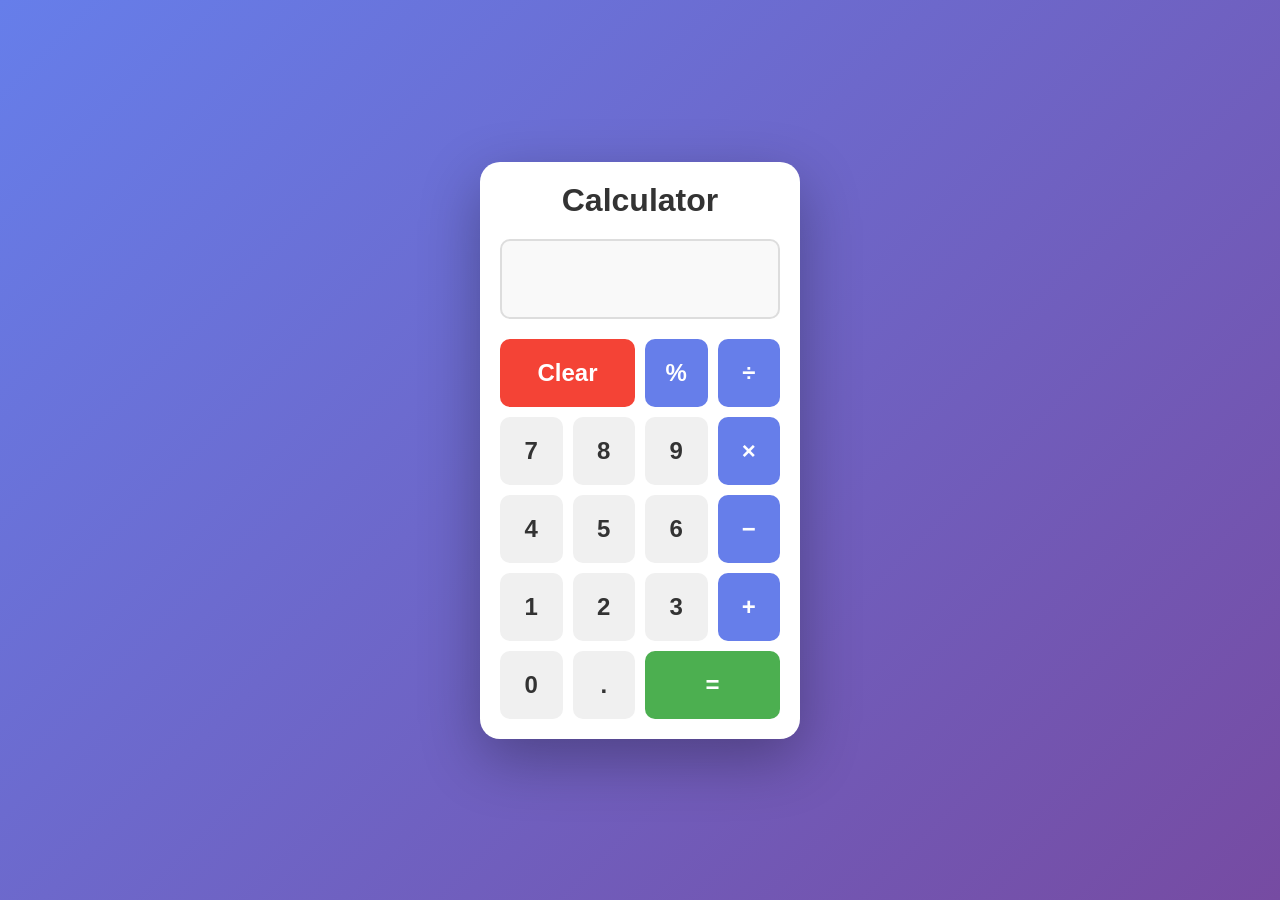
<file: index.html>
<!DOCTYPE html>
<html lang="en">
<head>
    <meta charset="UTF-8">
    <meta name="viewport" content="width=device-width, initial-scale=1.0">
    <title>Simple Calculator</title>
    <style>
        * {
            margin: 0;
            padding: 0;
            box-sizing: border-box;
        }
        body {
            font-family: 'Arial', sans-serif;
            display: flex;
            justify-content: center;
            align-items: center;
            min-height: 100vh;
            background: linear-gradient(135deg, #667eea 0%, #764ba2 100%);
        }
        .calculator {
            background: white;
            border-radius: 20px;
            box-shadow: 0 20px 60px rgba(0, 0, 0, 0.3);
            padding: 20px;
            width: 320px;
        }
        .calculator h1 {
            text-align: center;
            margin-bottom: 20px;
            color: #333;
        }
        #display {
            width: 100%;
            height: 80px;
            font-size: 2.5em;
            text-align: right;
            border: 2px solid #ddd;
            border-radius: 10px;
            padding: 10px;
            margin-bottom: 20px;
            font-weight: bold;
            background: #f9f9f9;
        }
        .buttons {
            display: grid;
            grid-template-columns: repeat(4, 1fr);
            gap: 10px;
        }
        button {
            padding: 20px;
            font-size: 1.5em;
            border: none;
            border-radius: 10px;
            cursor: pointer;
            font-weight: bold;
            transition: all 0.2s;
        }
        button:hover {
            transform: translateY(-2px);
            box-shadow: 0 5px 15px rgba(0, 0, 0, 0.2);
        }
        button:active {
            transform: translateY(0);
        }
        .number {
            background: #f0f0f0;
            color: #333;
        }
        .number:hover {
            background: #e0e0e0;
        }
        .operator {
            background: #667eea;
            color: white;
        }
        .operator:hover {
            background: #5568d3;
        }
        .equals {
            background: #4CAF50;
            color: white;
            grid-column: span 2;
        }
        .equals:hover {
            background: #45a049;
        }
        .clear {
            background: #f44336;
            color: white;
            grid-column: span 2;
        }
        .clear:hover {
            background: #da190b;
        }
    </style>
</head>
<body>
    <div class="calculator">
        <h1>Calculator</h1>
        <input type="text" id="display" disabled>
        <div class="buttons">
            <button class="clear" onclick="clearDisplay()">Clear</button>
            <button class="operator" onclick="appendToDisplay('%')">%</button>
            <button class="operator" onclick="appendToDisplay('/')">÷</button>
            
            <button class="number" onclick="appendToDisplay('7')">7</button>
            <button class="number" onclick="appendToDisplay('8')">8</button>
            <button class="number" onclick="appendToDisplay('9')">9</button>
            <button class="operator" onclick="appendToDisplay('*')">×</button>
            
            <button class="number" onclick="appendToDisplay('4')">4</button>
            <button class="number" onclick="appendToDisplay('5')">5</button>
            <button class="number" onclick="appendToDisplay('6')">6</button>
            <button class="operator" onclick="appendToDisplay('-')">−</button>
            
            <button class="number" onclick="appendToDisplay('1')">1</button>
            <button class="number" onclick="appendToDisplay('2')">2</button>
            <button class="number" onclick="appendToDisplay('3')">3</button>
            <button class="operator" onclick="appendToDisplay('+')">+</button>
            
            <button class="number" onclick="appendToDisplay('0')">0</button>
            <button class="number" onclick="appendToDisplay('.')">.</button>
            <button class="equals" onclick="calculateResult()">=</button>
        </div>
    </div>

    <script>
        function appendToDisplay(value) {
            const display = document.getElementById('display');
            display.value += value;
        }

        function clearDisplay() {
            document.getElementById('display').value = '';
        }

        function calculateResult() {
            const display = document.getElementById('display');
            try {
                display.value = eval(display.value);
            } catch (error) {
                display.value = 'Error';
            }
        }
    </script>
</body>
</html>
</file>
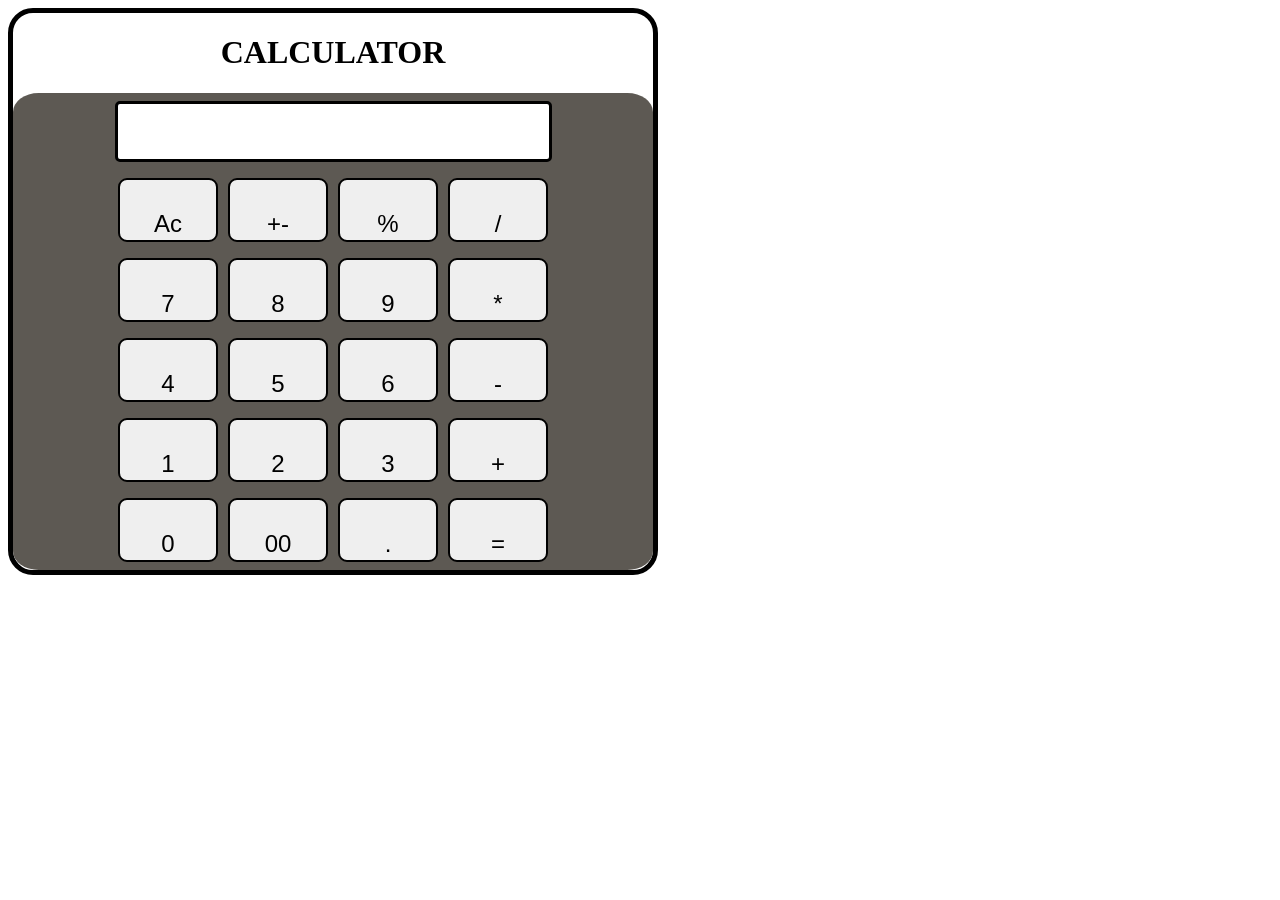
<file: cal.html>
<!DOCTYPE html>
<html>
    <head>
        <meta charset="utf-8">
        <meta>
        <title>calculator</title>
        <link rel="stylesheet" href="cal.css">
   
    </head>
    <body>
      <h1 class="text-center">CALCULATOR</h1>
      <div class="container flex flex-col  text-center mx-auto bg-red ">
        <div class="row">
            <input class="input" type="text"/>
        </div>
        <div class="row">
            <button class="button">Ac</button>
            <button class="button">+-</button>
            <button class="button">%</button>
            <button class="button">/</button>
        </div>
        <div class="row">
            <button class="button">7</button>
            <button class="button">8</button>
            <button class="button">9</button>
            <button class="button">*</button>
        </div>
        <div class="row">
            <button class="button">4</button>
            <button class="button">5</button>
            <button class="button">6</button>
            <button class="button">-</button>
        </div>
        <div class="row">
            <button class="button">1</button>
            <button class="button">2</button>
            <button class="button">3</button>
            <button class="button">+</button>
        </div>
        <div class="row">
            <button class="button" >0</button>
            <button class="button" >00</button>
            <button class="button">.</button>
            <button class="button">=</button>
            
        </div>
        <script src="cal.js"></script>
      </div>
    </body>
</html>
</file>
<file: cal.css>
body{
    height: 50%;
    width: 50%;
    font-family: 'Roboto','Times New Roman', Times, serif;
    border:5px solid black ;
    border-radius: 25px;
  justify-content: center;
  align-items: center;
  font-weight:bolder;
}
.button{
    width: 100px;
    height: 25px;
    padding: 30px;
    font-size: x-large;
   font-display: center;
    margin: 0 3px;
    border: 2px solid black;
    border-radius: 9px;
    cursor: pointer;
    align-content:flex-start;
}

.row{
    margin: 8px 0;
}
.row input{
    width: 431px;
   height: 35px;
    font-size: 20px;
    margin: 0;
    padding:10px  0px;
    border: 3px solid black;
    border-radius: 5px;
}


.text-center{
    text-align: center;
}

.bg-red{
    background:rgb(93, 89, 83);
    border-radius:4%;
}
.mx-auto{
    margin: auto;

}

.flex{
    display: flex;
} 
.flex-col{
    flex-direction: column;
}

.item-center{
    align-items: center;
}
</file>
